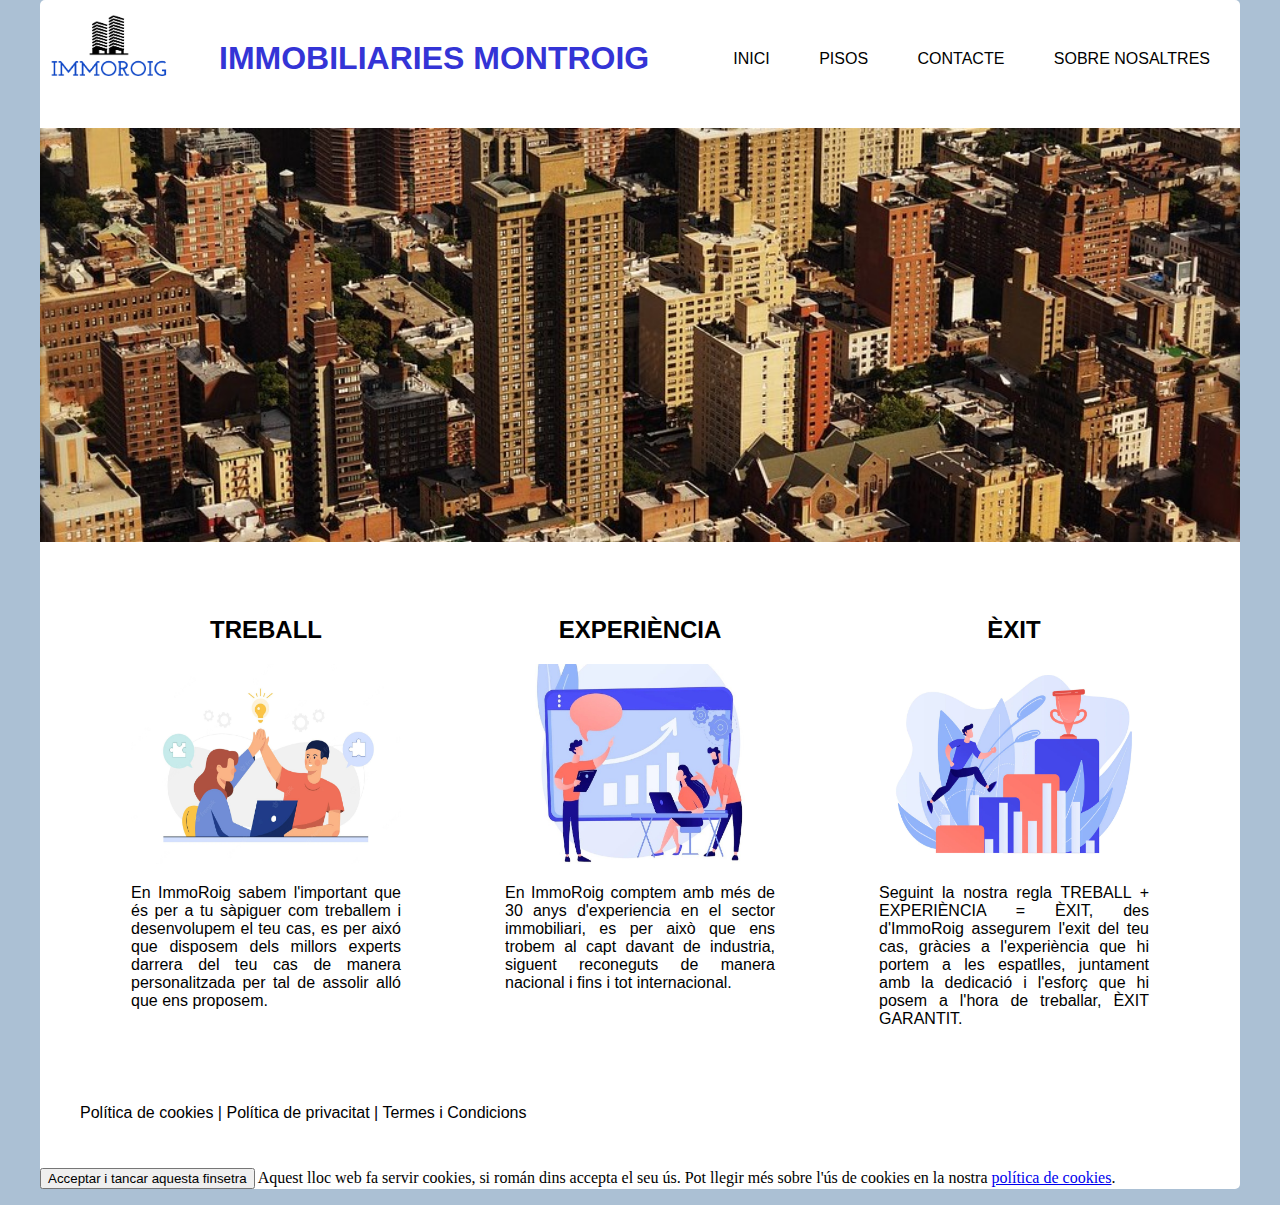
<file: index.html>
<!DOCTYPE html>
<html lang="ca">
<head>
    <meta charset="UTF-8">
    <!--metadada per a especificar la codificació dels caracters del document.-->
    <meta http-equiv="X-UA-Compatible" content="IE=edge">
    <!--Metadada per a fer indicar a Internet Explorer que mostri el contigunt en el nivell més alt possible, admetent un mode de compativilitat superior.-->
    <meta name="viewport" content="user-scalable=yes, width=device-width, initial-scale=1"> 
    <!--Metadada per a fer escalable el document en les diferents mides de pantalla.-->
    <meta name="keywords" content="immobiliaria, Mont-Roig, pisos, venda, lloguer">
    <!--Metadada per a ajudar al navegador sapiguer les paraules claus de la pàginaweb.-->
    <meta name="author" content="Saúl Banchón">
    <title>ImmoRoig Immobiliaries</title> 
    <meta name="description" content= "En ImmoRoig ens dediquem a la promoció immobiliaria, a la venda i lloguer de pisos i oficines, ubicats a Mont-Roig.">
    <!--Metadada per al que el navegador tingui una petita descripció del lloc web i a l'hora de la recerca, la teva pgina web estigui en posicionada.-->
    <meta name="robots" content= "index, follow">
    <!--Enllaç del fabvicon-->
    <link rel="shortcut icon" href="images/icono.ico" type="image/x-icon"><link rel="shortcut icon" href="images/icono.ico" type="image/x-icon">
    <!--Enllaç del full d'estíls-->
    <link rel="stylesheet" href="css/index.css">
   
    <!--En aquest apartat incloc l'script on es troba la semànitca generada a través del generador schema.org-->
    <script type="application/ld+json">
    {
      "@context": "https://schema.org",
      "@type": "RealEstateAgent",
      "name": "ImmoRoig",
      "image": "",
      "@id": "",
      "url": "https://saba570.github.io/projecte1/",
      "telephone": "692 883 533",
      "priceRange": "200K - 350K",
      "address": {
        "@type": "PostalAddress",
        "streetAddress": "Carrer d'Agustí Sardà, 8",
        "addressLocality": "Mont-Roig del Camp",
        "postalCode": "43300",
        "addressCountry": "ES"
      },
      "openingHoursSpecification": {
        "@type": "OpeningHoursSpecification",
        "dayOfWeek": [
          "Monday",
          "Tuesday",
          "Wednesday",
          "Thursday",
          "Friday",
          "Saturday",
          "Sunday"
        ],
        "opens": "00:00",
        "closes": "23:59"
      } 
    }
    </script>
    <!--Script extret de la seguent web https://jnjsite.com/sencillo-mensaje-de-aceptar-cookies-para-tu-web/, 
    per tal de poguer demanar a l'usuari que accepti els cookies.-->
    <script>
        /* ésto comprueba la localStorage si ya tiene la variable guardada */
        function compruebaAceptaCookies() {
          if(localStorage.aceptaCookies != 'true'){
            cajacookies.style.display = 'block';
          }
        }
        
        /* aquí guardamos la variable de que se ha
        aceptado el uso de cookies así no mostraremos
        el mensaje de nuevo */
        function aceptarCookies() {
          localStorage.aceptaCookies = 'true';
          cajacookies.style.display = 'none';
        }
        
        /* ésto se ejecuta cuando la web está cargada */
        $(document).ready(function () {
          compruebaAceptaCookies();
        });
    </script>
</head>
<body>
    <!--Primer div on es trobarà el contenidor de tot el document.-->
    <div class="container">
        <!--Div on es trobarà tot el contignut de la capçelera amb el seu logo, titol i index.-->
        <div class="header">
            <img src="images/logo.png" height="85" width="135" alt="">
            <h1>IMMOBILIARIES MONTROIG</h1>
            <!--Div on es troben els diferents links del index.-->
            <ul class="menu top">
                <li><a href="index.html">INICI</a></li>
                <li><a href="html/pisos.html">PISOS</a></li>
                <li><a href="html/contacte.html">CONTACTE</a></li>
                <li><a href="html/saber.html">SOBRE NOSALTRES</a></li>
            </ul>    
        </div>
        <!--Imatge panoràmica-->
            <img src="images/edificis.jpg"  height="414" width="1200" alt="">
                <div class="row">
                    <!--Tres div seguits per a separar les tres columnes de l'index.-->
                    <div class="col">
                        <h2>TREBALL</h2>
                            <img src="images/treball.jpg" height="200" width="270" alt="">
                            <p>En ImmoRoig sabem l'important que és per a tu sàpiguer com treballem 
                                i desenvolupem el teu cas, es per aixó que disposem dels millors experts
                                darrera del teu cas de manera personalitzada per tal de assolir alló que ens proposem. </p>
                    </div>
                    <div class="col">
                        <h2>EXPERIÈNCIA</h2>
                            <img src="images/experiencia.jpg" height="200" width="270" alt="">
                            <p>En ImmoRoig comptem amb més de 30 anys d'experiencia en el sector immobiliari,
                                es per això que ens trobem al capt davant de industria, siguent reconeguts 
                                de manera nacional i fins i tot internacional. </p>
                    </div>
                    <div class="col">
                        <h2>ÈXIT</h2>
                            <img src="images/motivacio.jpg" height="200" width="270" alt="">
                            <p>Seguint la nostra regla TREBALL + EXPERIÈNCIA = ÈXIT, des d'ImmoRoig 
                                assegurem l'exit del teu cas, gràcies a l'experiència que hi portem
                                a les espatlles, juntament amb la dedicació i l'esforç que hi posem a l'hora de treballar, ÈXIT GARANTIT.</p>
                    </div>
                </div>
                <!--Div per a crear un peu de pàgina, on es troba les politiques de cookies, de privacitat i els terme si condicions de la pàgina web.-->
                <div class="footer">
                    <span>
                        <a href="html/cookies.html">Política de cookies</a>  | <a href="html/privacitat.html">Política de privacitat</a> | <a href="html/termes.html">Termes i Condicions</a> 
                    </span>
                </div>
                    <!--Div on es troba l'apartat per acceptar les cookies-->
                <div id="cajacookies">
                    <p><button onclick="aceptarCookies()" class="pull-right"><i class="fa fa-times"></i> Acceptar i tancar aquesta finsetra</button>
                    Aquest lloc web fa servir cookies, si román dins accepta el seu ús.
                    Pot llegir més sobre l'ús de cookies en la nostra <a href="html/cookies.html">política de cookies</a>.</p>
                </div>
    </div>
</body>
</html>
</file>
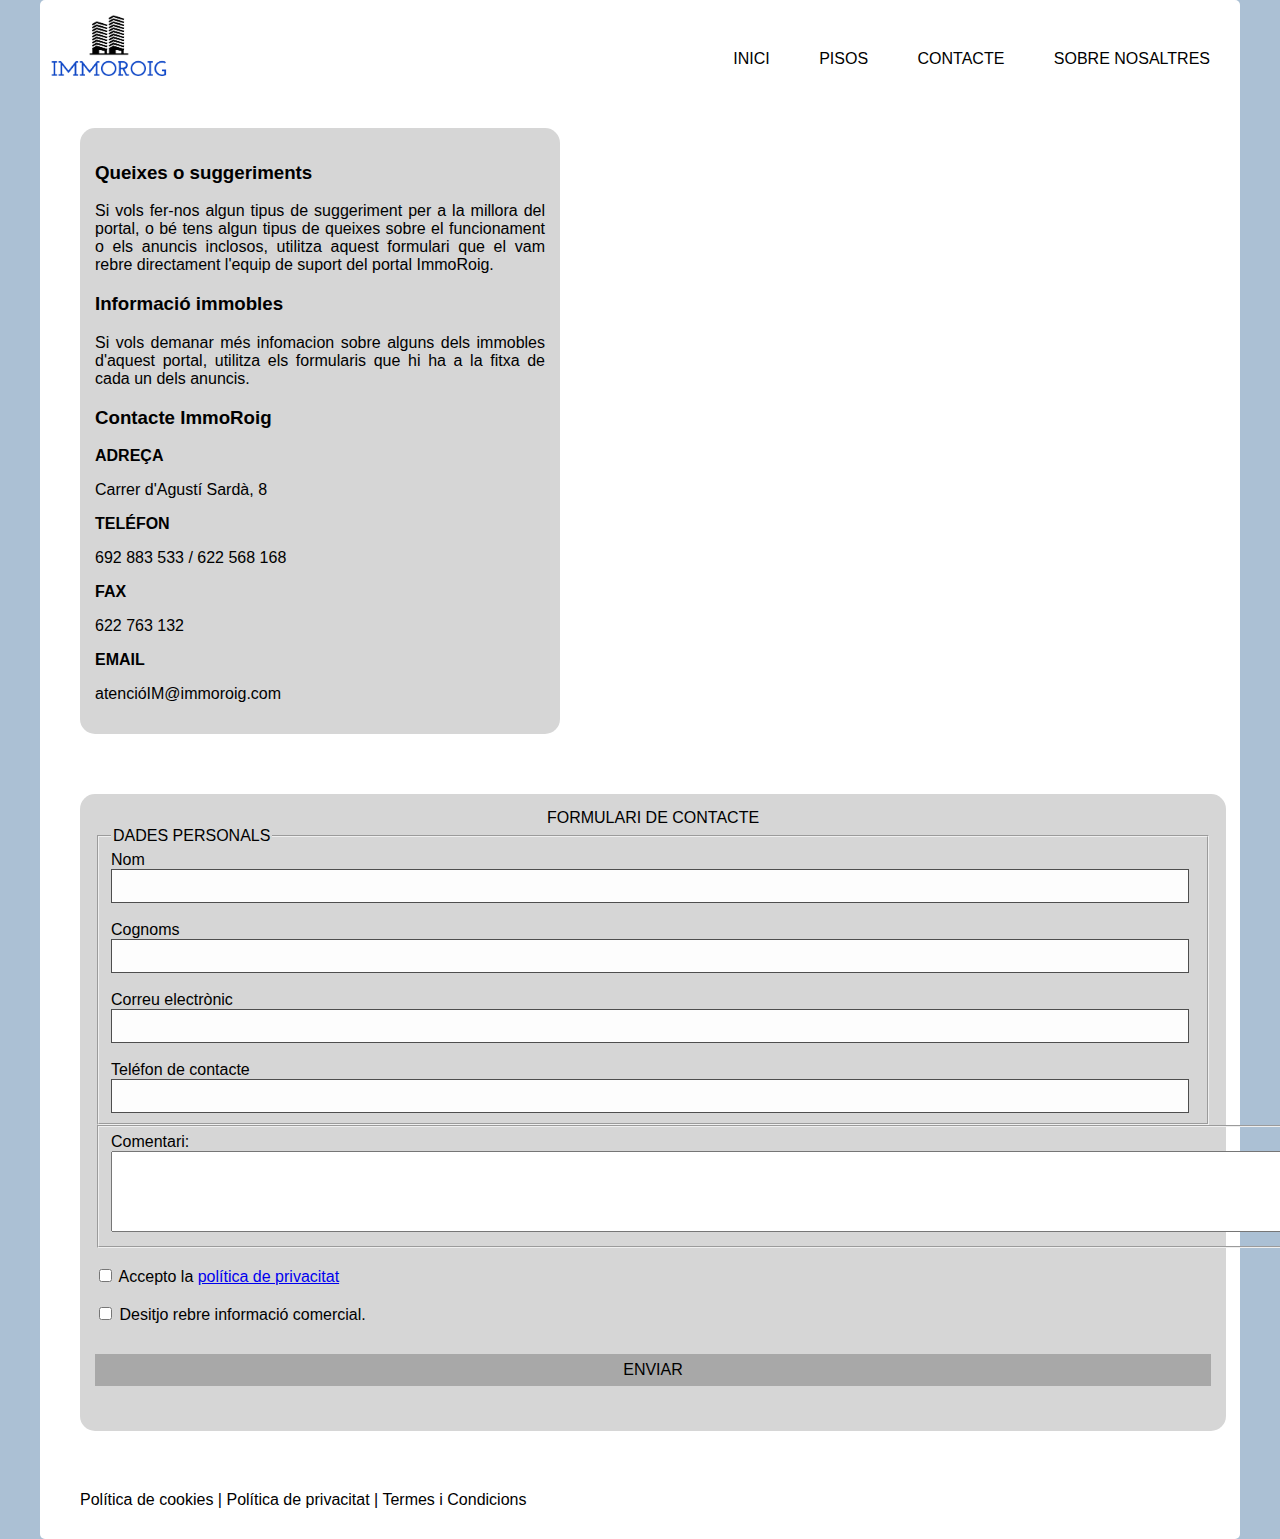
<file: html/contacte.html>
<!DOCTYPE html>
<html lang="ca">
<head>
    <meta charset="UTF-8">
    <meta http-equiv="X-UA-Compatible" content="IE=edge">
    <meta name="viewport" content="width=device-width, initial-scale=1.0">
    <title>ImmoRoig: Contacta amb nosaltres</title>
    <link rel="shortcut icon" href="../images/icono.ico" type="image/x-icon">
    <link rel="stylesheet" href="../css/contacte.css">       
</head>

<body>
   <div class="container">
        <div class="header">
            <img src="../images/logo.png" height="85" width="135" alt="">
            <ul class="menu top">
                <li><a href="../index.html">INICI</a></li>
                <li><a href="pisos.html">PISOS</a></li>
                <li><a href="contacte.html">CONTACTE</a></li>
                <li><a href="saber.html">SOBRE NOSALTRES</a></li>
            </ul>
        </div>
        <div class="info"> 
            <div class="info-top">
                <h3>Queixes o suggeriments</h3>
                <p>Si vols fer-nos algun tipus de suggeriment per a la millora del portal, 
                    o bé tens algun tipus de queixes sobre el funcionament o els anuncis 
                    inclosos, utilitza aquest formulari que el vam rebre directament l'equip 
                    de suport del portal ImmoRoig.</p>
                    <h3>Informació immobles</h3>
                    <p>Si vols demanar més infomacion sobre alguns dels immobles d'aquest 
                        portal, utilitza els formularis que hi ha a la fitxa de cada un dels anuncis.</p>
                <h3>Contacte ImmoRoig</h3>
                <p><strong>ADREÇA</strong></p>
                <p>Carrer d'Agustí Sardà, 8</p>   
                <p><strong>TELÉFON</strong></p>
                <p>692 883 533 / 622 568 168</p>
                <p><strong>FAX</strong></p>
                <p>622 763 132</p>
                <p><strong>EMAIL</strong></p>
                <p>atencióIM@immoroig.com</p>
            </div>    
            <div class="mapa">
                <iframe src="https://www.google.com/maps/embed?pb=!1m18!1m12!1m3!1d1503.5944335606946!2d0.9585641564762041!3d41.086719867323794!2m3!1f0!2f0!3f0!3m2!1i1024!2i768!4f13.1!3m3!1m2!1s0x12a1464347508797%3A0x27ddfe61711e01a7!2sCarrer%20d&#39;Agust%C3%AD%20Sard%C3%A0%2C%208%2C%2043300%20Mont-roig%20del%20Camp%2C%20Tarragona!5e0!3m2!1ses!2ses!4v1670749473197!5m2!1ses!2ses" 
                width="600" height="450" style="border:0;" allowfullscreen="" loading="lazy" referrerpolicy="no-referrer-when-downgrade">
                </iframe>
            </div>
        </div>
        <div class="row">
            <form action="contacte.php" method="post">   
                <div class="formtitol">
                FORMULARI DE CONTACTE
                </div>
                <fieldset>
                    <legend>DADES PERSONALS</legend>
                <div class="col">    
                    Nom<br>
                    <input class="botons" type="text" name="nom" value="" placeholder=""><br>
                    <br>Cognoms<br>
                    <input class="botons" type="text" name="cognoms" value="" placeholder=""><br>
                    <br>Correu electrònic<br>
                    <input class="botons" type="text" name="email" value="" placeholder=""><br>
                    <br>Teléfon de contacte<br>
                    <input class="botons" type="text" name="teléfon" value="" placeholder=""><br>
                    </div>
                </fieldset>
                <fieldset>
                    Comentari:<br>
                <textarea name="comentari" cols="148" rows="5"></textarea>
                </fieldset>
                <br>
                <input name="acceptar_privacitat" type="checkbox" value="acceptar_privacitat"> Accepto la <a href="privacitat.html">política de privacitat</a> <br>
                <br>
                <input name="acceptar_rebre" type="checkbox" value="acceptar_rebre"> Desitjo rebre informació comercial.<br>
                <input class="enviar" type="submit" name="enviar" value="ENVIAR">
            </form>
        </div>
        <div class="footer">
            <span>
                <a href="cookies.html">Política de cookies</a>  | <a href="privacitat.html">Política de privacitat</a> | <a href="termes.html">Termes i Condicions</a> 
            </span>
        </div>
    </div>
</body>
</html>
</file>
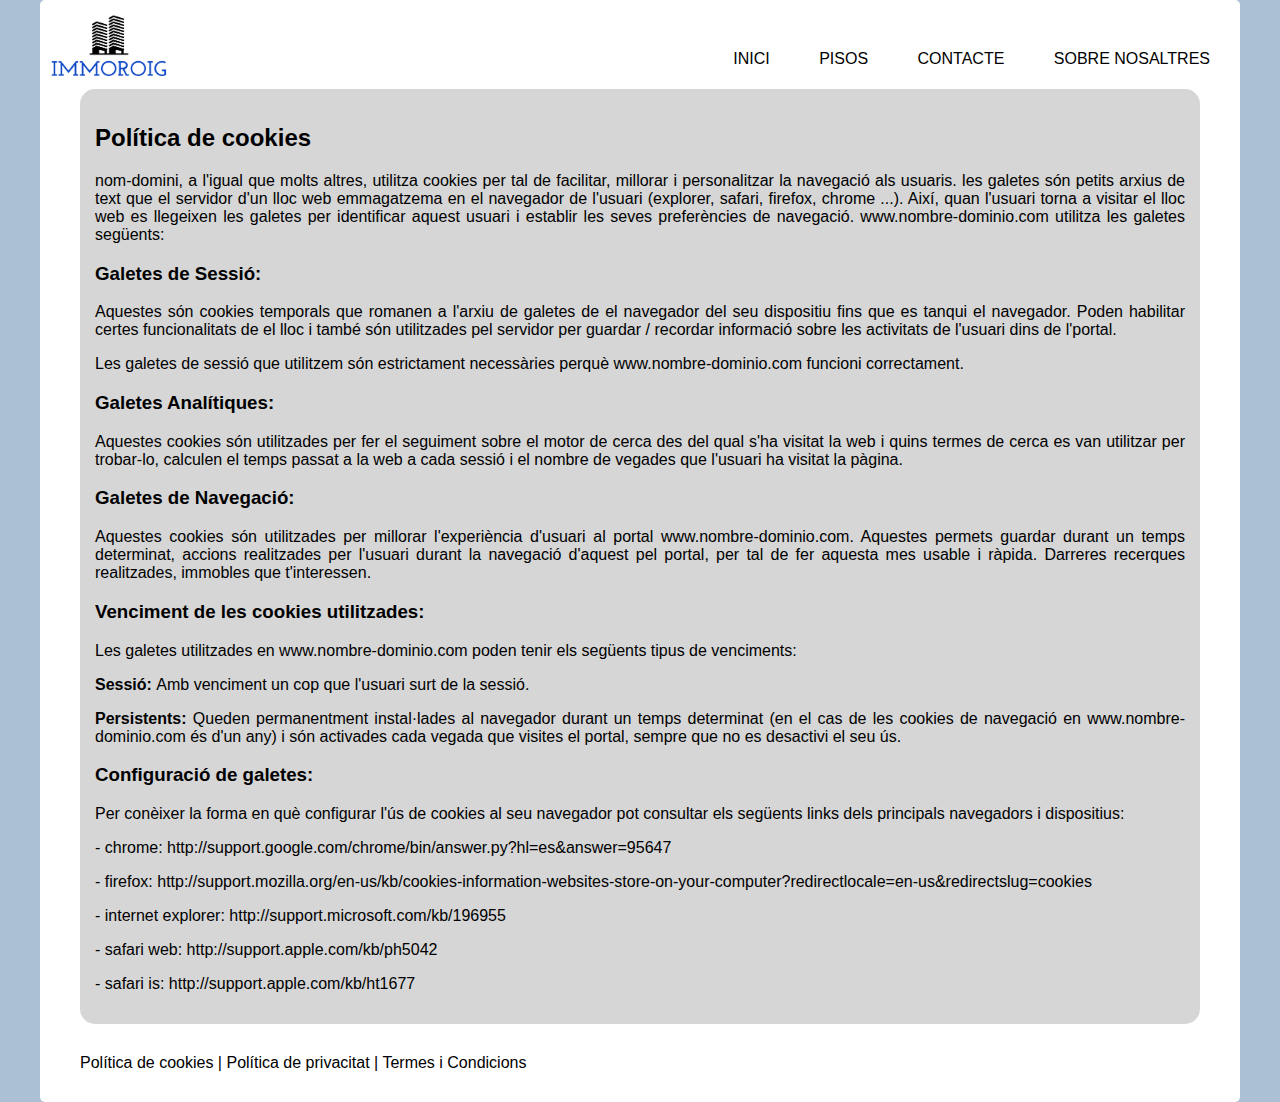
<file: html/cookies.html>
<!DOCTYPE html>
<html lang="ca">
<head>
    <meta charset="UTF-8">
    <meta http-equiv="X-UA-Compatible" content="IE=edge">
    <meta name="viewport" content="width=device-width, initial-scale=1.0">
    <title>ImmoRoig: Política de cookies</title>
    <link rel="shortcut icon" href="../images/icono.ico" type="image/x-icon">
    <link rel="stylesheet" href="../css/cookies.css">
</head>

<body>
   <div class="container">
        <div class="header">
            <img src="../images/logo.png" height="85" width="135" alt="">
            <ul class="menu top">
                <li><a href="../index.html">INICI</a></li>
                <li><a href="pisos.html">PISOS</a></li>
                <li><a href="contacte.html">CONTACTE</a></li>
                <li><a href="saber.html">SOBRE NOSALTRES</a></li>
            </ul>
        </div>
        <div class="cookies">
            <h2>Política de cookies</h2>
            <p>nom-domini, a l'igual que molts altres, utilitza cookies per tal de facilitar, 
                millorar i personalitzar la navegació als usuaris. les galetes són petits 
                arxius de text que el servidor d'un lloc web emmagatzema en el navegador de 
                l'usuari (explorer, safari, firefox, chrome ...). Així, quan l'usuari torna 
                a visitar el lloc web es llegeixen les galetes per identificar aquest usuari 
                i establir les seves preferències de navegació.
                www.nombre-dominio.com utilitza les galetes següents:</p>
            <h3>Galetes de Sessió:</h3>
            <p>Aquestes són cookies temporals que romanen a l'arxiu de galetes de el navegador 
                del seu dispositiu fins que es tanqui el navegador.
                Poden habilitar certes funcionalitats de el lloc i també són utilitzades pel 
                servidor per guardar / recordar informació sobre les activitats de l'usuari 
                dins de l'portal.</p>
            <p>Les galetes de sessió que utilitzem són estrictament necessàries perquè 
                www.nombre-dominio.com funcioni correctament.</p>
            <h3>Galetes Analítiques:</h3>
            <p>Aquestes cookies són utilitzades per fer el seguiment sobre el motor de cerca 
                des del qual s'ha visitat la web i quins termes de cerca es van utilitzar per 
                trobar-lo, calculen el temps passat a la web a cada sessió i el nombre de 
                vegades que l'usuari ha visitat la pàgina.</p>
            <h3>Galetes de Navegació:</h3>
            <p>Aquestes cookies són utilitzades per millorar l'experiència d'usuari al portal www.nombre-dominio.com. Aquestes permets guardar durant un temps determinat, accions realitzades per l'usuari durant la navegació d'aquest pel portal, per tal de fer aquesta mes usable i ràpida. Darreres recerques realitzades, immobles que t'interessen.</p>
            <h3>Venciment de les cookies utilitzades:</h3>
            <p>Les galetes utilitzades en www.nombre-dominio.com poden tenir els següents tipus de venciments:</p>
            <p><strong>Sessió: </strong>Amb venciment un cop que l'usuari surt de la sessió.</p>
            <p><strong>Persistents: </strong>Queden permanentment instal·lades al navegador durant un temps determinat (en el cas de les cookies de navegació en www.nombre-dominio.com és d'un any) i són activades cada vegada que visites el portal, sempre que no es desactivi el seu ús.</p>
            <h3>Configuració de galetes:</h3>
            <p>Per conèixer la forma en què configurar l'ús de cookies al seu navegador pot consultar els següents links dels principals navegadors i dispositius:</p>
            <p>- chrome: http://support.google.com/chrome/bin/answer.py?hl=es&answer=95647</p>
            <p>- firefox: http://support.mozilla.org/en-us/kb/cookies-information-websites-store-on-your-computer?redirectlocale=en-us&redirectslug=cookies</p>
            <p>- internet explorer: http://support.microsoft.com/kb/196955</p>
            <p>- safari web: http://support.apple.com/kb/ph5042</p>
            <p>- safari is: http://support.apple.com/kb/ht1677</p>
        </div>
        
        <div class="footer">
            <span>
                <a href="cookies.html">Política de cookies</a>  | <a href="privacitat.html">Política de privacitat</a> | <a href="termes.html">Termes i Condicions</a> 
            </span>
        </div>
    </div>
</body>
</html>
</file>
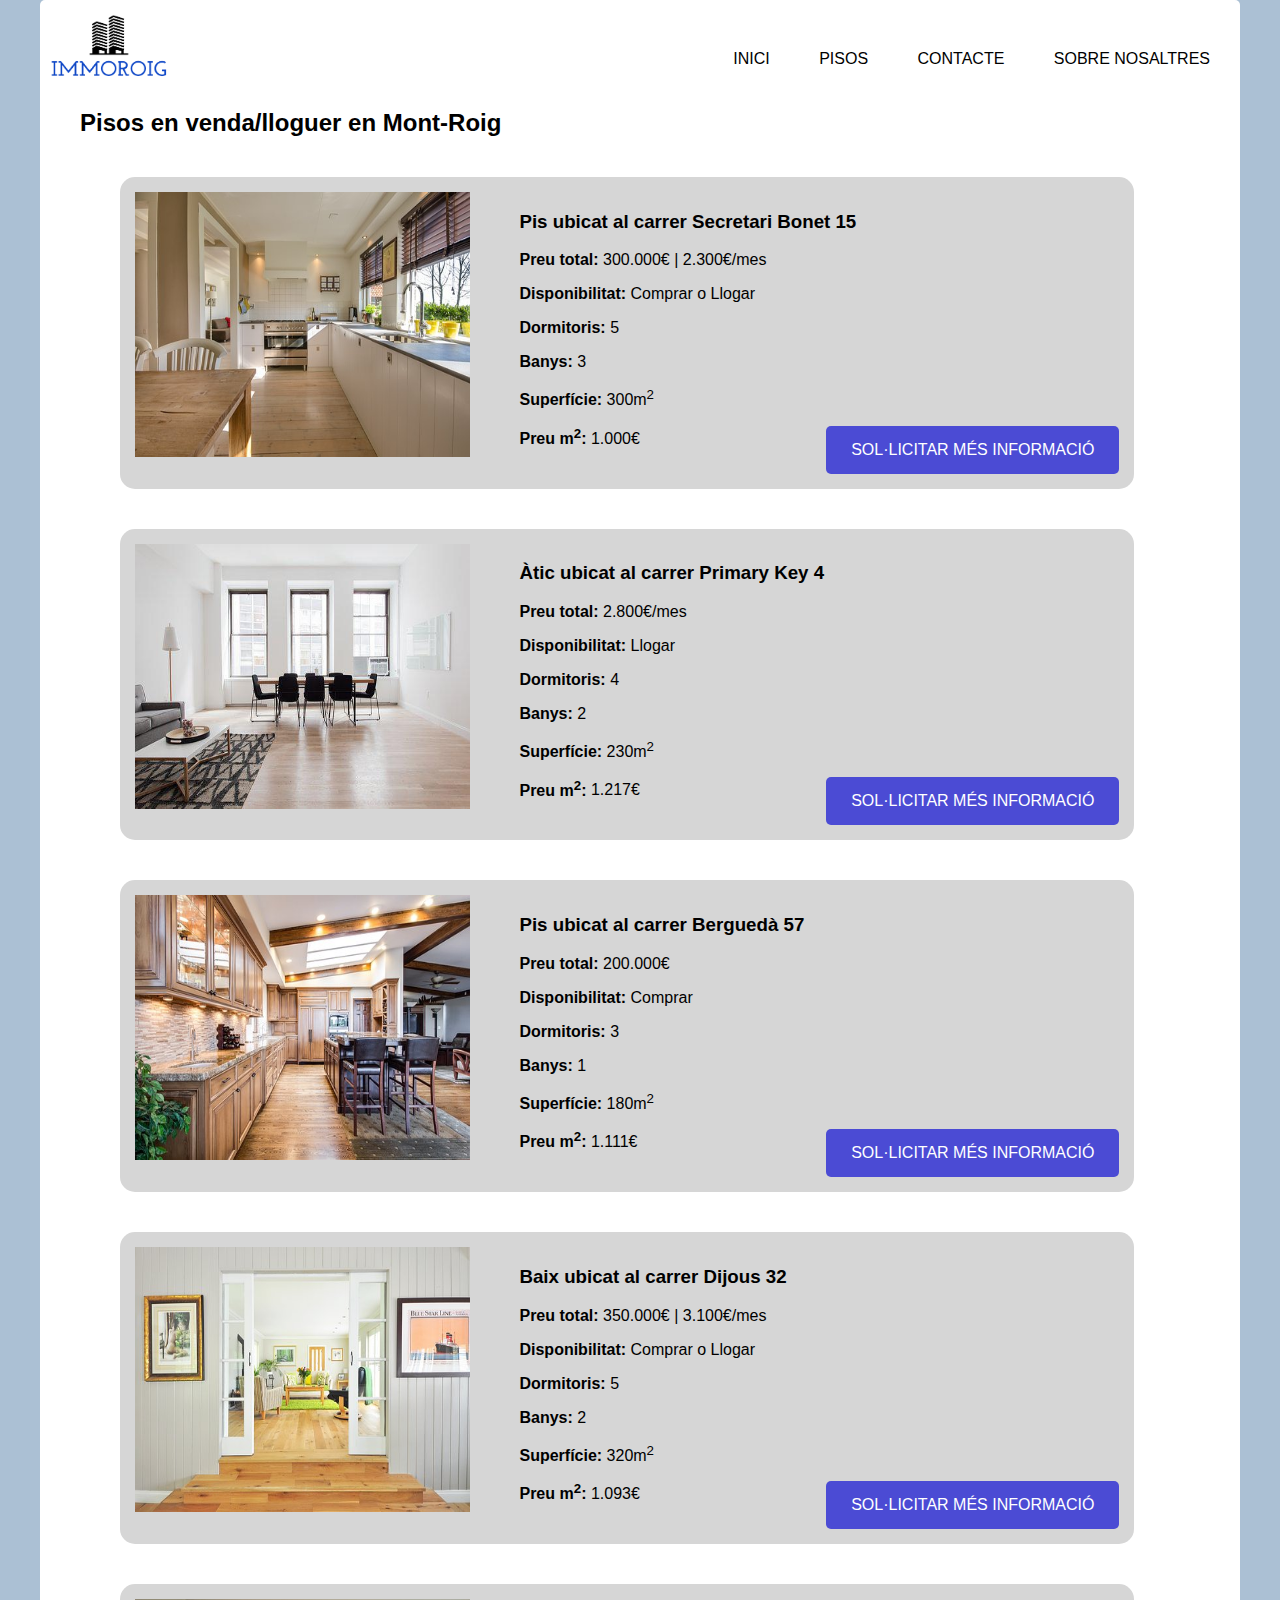
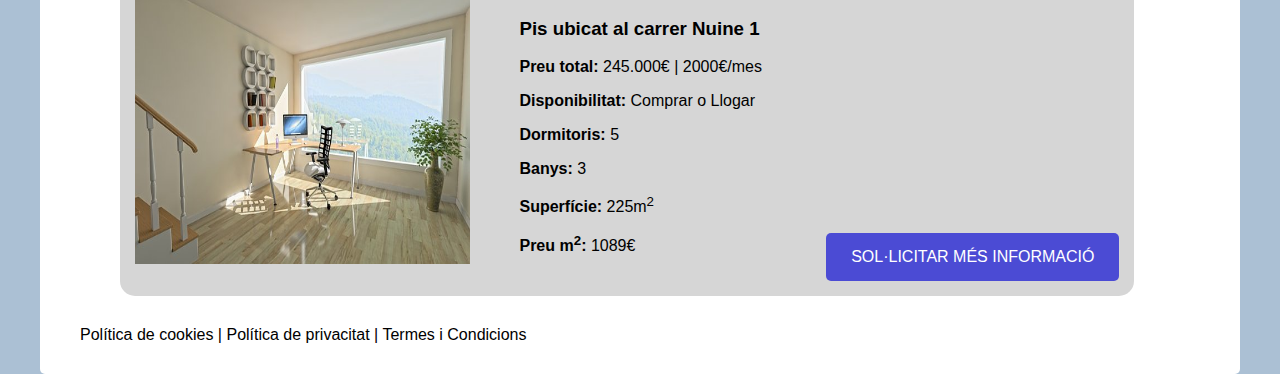
<file: html/pisos.html>
<!DOCTYPE html>
<html lang="ca">
<head>
    <meta charset="UTF-8">
    <meta http-equiv="X-UA-Compatible" content="IE=edge">
    <meta name="viewport" content="width=device-width, initial-scale=1.0">
    <title>ImmoRoig: Els nostres pisos</title>
    <meta name="description" content= "En ImmoRoig ens dediquem a la promoció immobiliaria, a la venda i lloguer de pisos i oficines, ubicats a Mont-Roig.">
    <meta name="robots" content= "index, follow">
    <link rel="shortcut icon" href="../images/icono.ico" type="image/x-icon">
    <link rel="stylesheet" href="../css/pisos.css">
</head>

<body>
   <div class="container">
        <div class="header">
            <img src="../images/logo.png" height="85" width="135" alt="">
            <ul class="menu top">
                <li><a href="../index.html">INICI</a></li>
                <li><a href="pisos.html">PISOS</a></li>
                <li><a href="contacte.html">CONTACTE</a></li>
                <li><a href="saber.html">SOBRE NOSALTRES</a></li>
            </ul>
        </div>
        <div class="venda">
            <h2>Pisos en venda/lloguer en Mont-Roig</h2>
            <div class="pis">
                <div class="fotopis">
                    <img src="../images/pis1.jpg" height="265" width="335" alt="">
                </div>
                <div class="infopis">
                    <h3>Pis ubicat al carrer Secretari Bonet 15</h3>
                    <p><strong>Preu total:</strong> 300.000€ | 2.300€/mes</p>
                    <p><strong>Disponibilitat:</strong> Comprar o Llogar</p>
                    <p><Strong>Dormitoris:</Strong> 5</p>
                    <p><strong>Banys:</strong> 3</p>
                    <p><strong>Superfície:</strong> 300m<sup>2</sup></p>
                    <p><strong>Preu m<sup>2</sup>:</strong> 1.000€ <a href="contacte.html" class="mes">SOL·LICITAR MÉS INFORMACIÓ</a></p>                    
                </div>
            </div>
            <div class="pis">
                <div class="fotopis">
                    <img src="../images/pis2.jpg" height="265" width="335" alt="">
                </div>
                <div class="infopis">
                    <h3>Àtic ubicat al carrer Primary Key 4</h3>
                    <p><strong>Preu total:</strong> 2.800€/mes</p>
                    <p><strong>Disponibilitat:</strong> Llogar</p>
                    <p><Strong>Dormitoris:</Strong> 4</p>
                    <p><strong>Banys:</strong> 2</p>
                    <p><strong>Superfície:</strong> 230m<sup>2</sup></p>
                    <p><strong>Preu m<sup>2</sup>:</strong> 1.217€ <a href="contacte.html" class="mes">SOL·LICITAR MÉS INFORMACIÓ</a></p>
                </div>
            </div>
            <div class="pis">
                <div class="fotopis">
                    <img src="../images/pis3.jpg" height="265" width="335" alt="">
                </div>
                <div class="infopis">
                    <h3>Pis ubicat al carrer Berguedà 57</h3>
                    <p><strong>Preu total:</strong> 200.000€</p>
                    <p><strong>Disponibilitat:</strong> Comprar</p>
                    <p><Strong>Dormitoris:</Strong> 3</p>
                    <p><strong>Banys:</strong> 1</p>
                    <p><strong>Superfície:</strong> 180m<sup>2</sup></p>
                    <p><strong>Preu m<sup>2</sup>:</strong> 1.111€ <a href="contacte.html" class="mes">SOL·LICITAR MÉS INFORMACIÓ</a></p>                    
                </div>
            </div>
            <div class="pis">
                <div class="fotopis">
                    <img src="../images/pis4.jpg" height="265" width="335" alt="">
                </div>
                <div class="infopis">
                    <h3>Baix ubicat al carrer Dijous 32</h3>
                    <p><strong>Preu total:</strong> 350.000€ | 3.100€/mes</p>
                    <p><strong>Disponibilitat:</strong> Comprar o Llogar</p>
                    <p><Strong>Dormitoris:</Strong> 5</p>
                    <p><strong>Banys:</strong> 2</p>
                    <p><strong>Superfície:</strong> 320m<sup>2</sup></p>
                    <p><strong>Preu m<sup>2</sup>:</strong> 1.093€ <a href="contacte.html" class="mes">SOL·LICITAR MÉS INFORMACIÓ</a></p>                    
                </div>
            </div>
            <div class="pis">
                <div class="fotopis">
                    <img src="../images/pis5.jpg" height="265" width="335" alt="">
                </div>
                <div class="infopis">
                    <h3>Pis ubicat al carrer Nuine 1</h3>
                    <p><strong>Preu total:</strong> 245.000€ | 2000€/mes</p>
                    <p><strong>Disponibilitat:</strong> Comprar o Llogar</p>              
                    <p><Strong>Dormitoris:</Strong> 5</p>
                    <p><strong>Banys:</strong> 3</p>
                    <p><strong>Superfície:</strong> 225m<sup>2</sup></p>
                    <p><strong>Preu m<sup>2</sup>:</strong> 1089€ <a href="contacte.html" class="mes">SOL·LICITAR MÉS INFORMACIÓ</a> </p>                
                </div>
            </div>
        </div>
        
        <div class="footer">
            <span>
                <a href="cookies.html">Política de cookies</a>  | <a href="privacitat.html">Política de privacitat</a> | <a href="termes.html">Termes i Condicions</a> 
            </span>
        </div>
    </div>
</body>
</html>
</file>
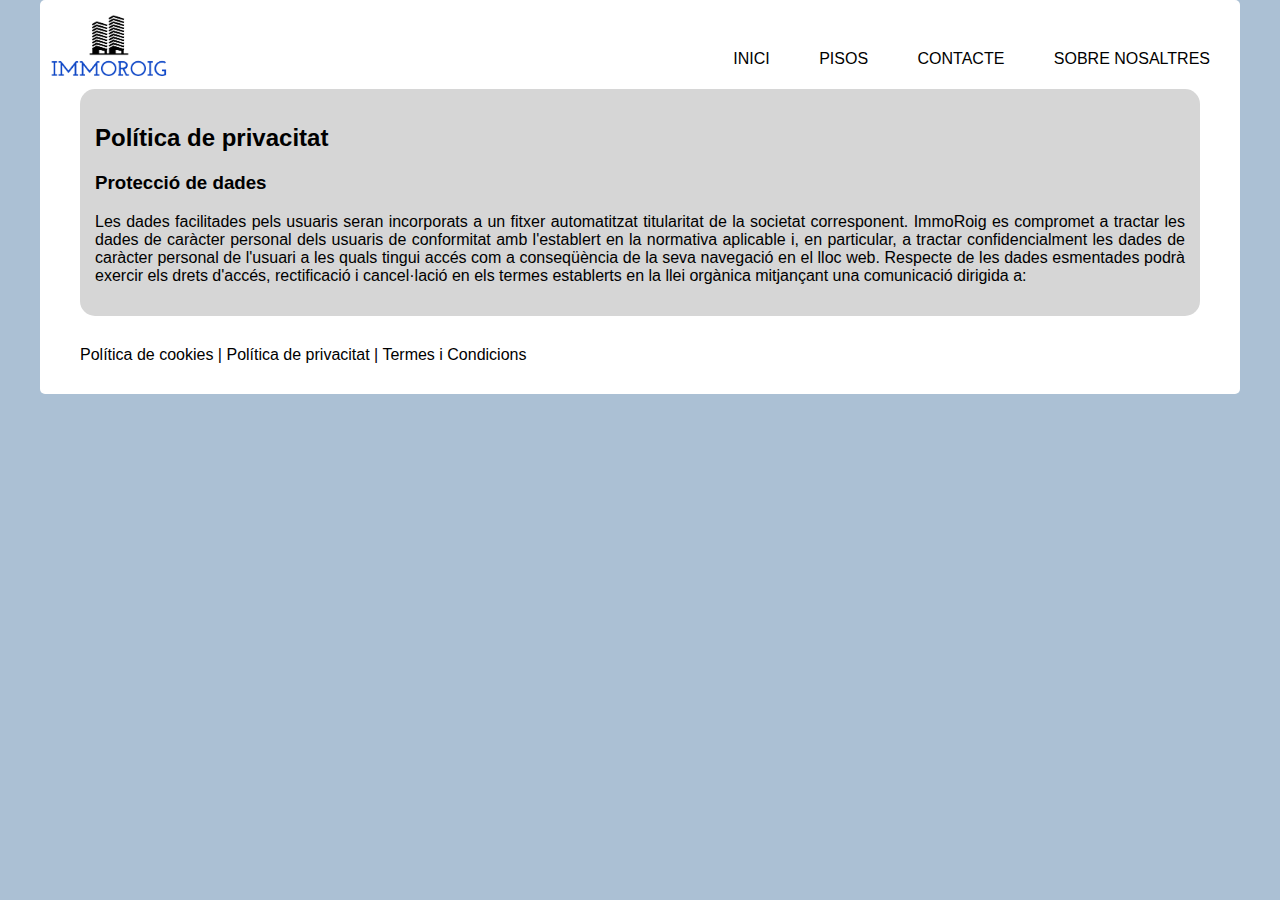
<file: html/privacitat.html>
<!DOCTYPE html>
<html lang="ca">
<head>
    <meta charset="UTF-8">
    <meta http-equiv="X-UA-Compatible" content="IE=edge">
    <meta name="viewport" content="width=device-width, initial-scale=1.0">
    <title>ImmorRoig: Política de privacitat</title>
    <link rel="shortcut icon" href="../images/icono.ico" type="image/x-icon">
    <link rel="stylesheet" href="../css/privacitat.css">
</head>

<body>
   <div class="container">
        <div class="header">
            <img src="../images/logo.png" height="85" width="135" alt="">
            <ul class="menu top">
                <li><a href="../index.html">INICI</a></li>
                <li><a href="pisos.html">PISOS</a></li>
                <li><a href="contacte.html">CONTACTE</a></li>
                <li><a href="saber.html">SOBRE NOSALTRES</a></li>
            </ul>
        </div>
        <div class="privacitat">
            <h2>Política de privacitat</h2>
            <h3>Protecció de dades</h3>
            <p>Les dades facilitades pels usuaris seran incorporats a un fitxer automatitzat 
                titularitat de la societat corresponent. ImmoRoig es compromet a tractar 
                les dades de caràcter personal dels usuaris de conformitat amb l'establert en 
                la normativa aplicable i, en particular, a tractar confidencialment les dades 
                de caràcter personal de l'usuari a les quals tingui accés com a conseqüència 
                de la seva navegació en el lloc web. Respecte de les dades esmentades podrà 
                exercir els drets d'accés, rectificació i cancel·lació en els termes establerts 
                en la llei orgànica mitjançant una comunicació dirigida a:</p>
        </div>
        
        <div class="footer">
            <span>
                <a href="cookies.html">Política de cookies</a>  | <a href="privacitat.html">Política de privacitat</a> | <a href="termes.html">Termes i Condicions</a> 
            </span>
        </div>
    </div>
</body>
</html>
</file>
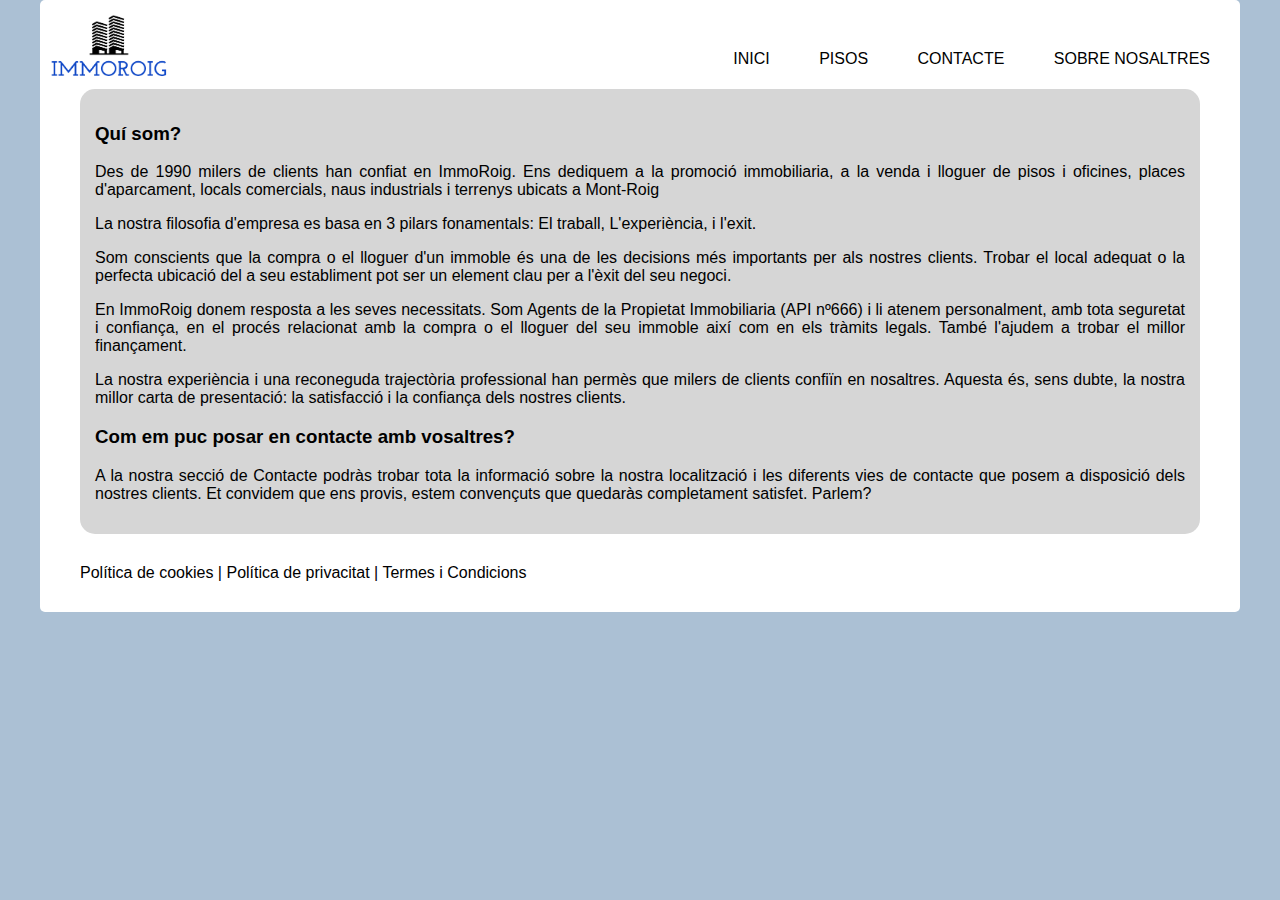
<file: html/saber.html>
<!DOCTYPE html>
<html lang="ca">
<head>
    <meta charset="UTF-8">
    <meta http-equiv="X-UA-Compatible" content="IE=edge">
    <meta name="viewport" content="width=device-width, initial-scale=1.0">
    <title>ImmoRoig: Sobre nosaltres</title>
    <link rel="shortcut icon" href="../images/icono.ico" type="image/x-icon">
    <link rel="stylesheet" href="../css/saber.css">
</head>

<body>
<div class="container"> 
    <div class="header">
        <img src="../images/logo.png" height="85" width="135" alt="">
        <ul class="menu top">
            <li><a href="../index.html">INICI</a></li>
            <li><a href="pisos.html">PISOS</a></li>
            <li><a href="contacte.html">CONTACTE</a></li>
            <li><a href="saber.html">SOBRE NOSALTRES</a></li>
        </ul>
    </div>   
    <div class="text">
        <h3>Quí som?</h3>
        <p>Des de 1990 milers de clients han confiat en ImmoRoig. Ens dediquem a la promoció immobiliaria, a la venda i lloguer de pisos i oficines, places d'aparcament, locals comercials, naus industrials i terrenys ubicats a Mont-Roig</p>
        <p>La nostra filosofia d'empresa es basa en 3 pilars fonamentals: El traball, L'experiència, i l'exit.</p>
        <p>Som conscients que la compra o el lloguer d'un immoble és una de les decisions més importants per als nostres clients. Trobar el local adequat o la perfecta ubicació del a seu establiment pot ser un element clau per a l'èxit del seu negoci.</p>
        <p>En ImmoRoig donem resposta a les seves necessitats. Som Agents de la Propietat Immobiliaria (API nº666) i li atenem personalment, amb tota seguretat i confiança, en el procés relacionat amb la compra o el lloguer del seu immoble així com en els tràmits legals. També l'ajudem a trobar el millor finançament.</p>
        <p>La nostra experiència i una reconeguda trajectòria professional han permès que milers de clients confiïn en nosaltres. Aquesta és, sens dubte, la nostra millor carta de presentació: la satisfacció i la confiança dels nostres clients.</p>

        <h3>Com em puc posar en contacte amb vosaltres?</h3>
        <p>A la nostra secció de Contacte podràs trobar tota la informació sobre la nostra localització i les diferents vies de contacte que posem a disposició dels nostres clients.
        Et convidem que ens provis, estem convençuts que quedaràs completament satisfet. Parlem?</p>
    </div>
    <div class="footer">
        <span>
            <a href="cookies.html">Política de cookies</a>  | <a href="privacitat.html">Política de privacitat</a> | <a href="termes.html">Termes i Condicions</a> 
        </span>
        
    </div>

    
</div>

</body>
</html>
</file>
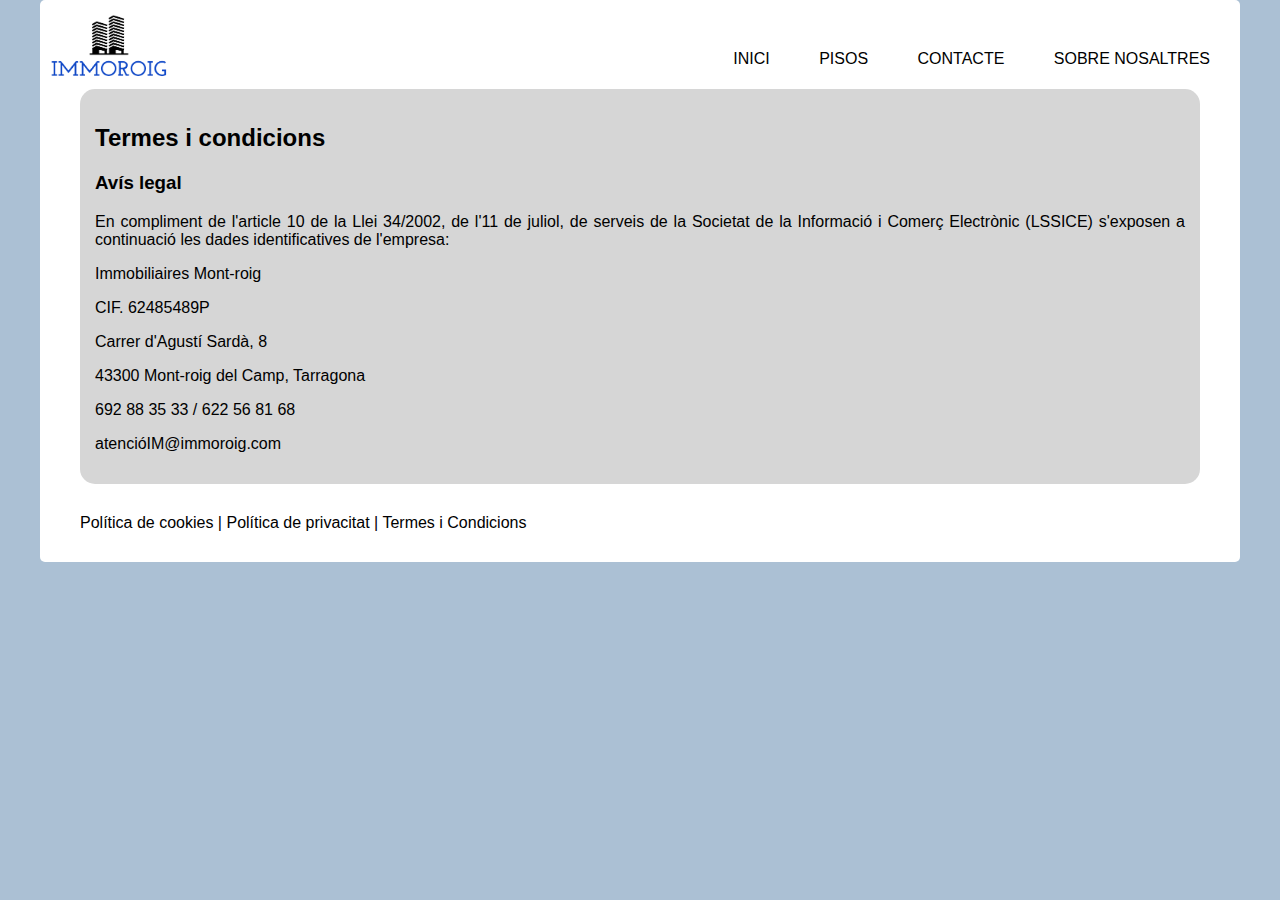
<file: html/termes.html>
<!DOCTYPE html>
<html lang="ca">
<head>
    <meta charset="UTF-8">
    <meta http-equiv="X-UA-Compatible" content="IE=edge">
    <meta name="viewport" content="width=device-width, initial-scale=1.0">
    <title>ImmoRoig: Termes i condicions</title>
    <link rel="shortcut icon" href="../images/icono.ico" type="image/x-icon">
    <link rel="stylesheet" href="../css/termes.css">
</head>

<body>
   <div class="container">
        <div class="header">
            <img src="../images/logo.png" height="85" width="135" alt="">
            <ul class="menu top">
                <li><a href="../index.html">INICI</a></li>
                <li><a href="pisos.html">PISOS</a></li>
                <li><a href="contacte.html">CONTACTE</a></li>
                <li><a href="saber.html">SOBRE NOSALTRES</a></li>
            </ul>
        </div>
        <div class="termes">
            <h2>Termes i condicions</h2>
            <h3>Avís legal</h3>
            <p>En compliment de l'article 10 de la Llei 34/2002, de l'11 de juliol, de serveis de la Societat de la Informació i Comerç Electrònic (LSSICE) s'exposen a continuació les dades identificatives de l'empresa:</p>
            <p>Immobiliaires Mont-roig</p>
            <p>CIF. 62485489P</p>
            <p>Carrer d'Agustí Sardà, 8</p>                
            <p>43300 Mont-roig del Camp, Tarragona</p>                
            <p>692 88 35 33 / 622 56 81 68</p>                
            <p>atencióIM@immoroig.com</p>
        </div>
        
        <div class="footer">
            <span>
                <a href="cookies.html">Política de cookies</a>  | <a href="privacitat.html">Política de privacitat</a> | <a href="termes.html">Termes i Condicions</a> 
            </span>
            
        </div>
    </div>
</body>
</html>
</file>
<file: css/index.css>
body{
    background: rgb(171, 192, 212);
    margin:0;
}
.container{
    width: 1200px;
    background: white;
    margin: auto;
    border-radius: 5px;
}
.top{
    margin-top: 30px;
    margin-bottom: 60px;
}
.header h1{
    display: inline-block;
    margin-top: 40px;
    margin-left: 40px;
    vertical-align: top;
    font-family: Helvetica;
    color: rgb(52, 52, 214);

}
.menu{
    float: right;
    font-family: sans-serif;
}
.menu li{
    display: inline-block;
    margin-top: 20px;
}
.menu a{
    color: black;
    text-decoration: none;
    padding: 15px;
    margin-right: 15px;
}
.menu a:hover{
    background: rgb(75, 75, 212); ;
    border-radius: 5px;
    color:white;
}
.col{
    width: 270px;
    display: inline-block;
    vertical-align: top;
    text-align: justify;
    padding: 50px;
    font-family: sans-serif;
}
.col h2{
    font-family: sans-serif;
    text-align: center;
}
.row{
    text-align: center;
    
}
.footer{
    overflow: hidden;
}
.footer a{
    color: black;
    text-decoration: none;    
}
.footer span{
    float: left;
    margin-top: 10px;
    margin-left: 40px;
    margin-bottom: 30px;
    font-family: sans-serif;
}

.cajacookies {
    display: none;
    box-shadow: 0px 0px 5px 5px #808080;
    background-color: white;
    color: black;
    padding: 10px;
    margin-left: 15px;
    margin-right: 15px;
    margin-bottom: 0px;
    position: fixed;
    top: 10px;
    width: 100%;
    font-family: sans-serif;
    
}

.cajacookies button {
    color: black;
    font-family: sans-serif;
}
</file>
<file: css/contacte.css>
.top{
    margin-top: 30px;
    margin-bottom: 60px;
}
.menu{
    float: right;
    font-family: sans-serif;

}
.menu li{
    display: inline-block;
    margin-top: 20px;
}
.menu a{
    color: black;
    text-decoration: none;
    padding: 15px;
    margin-right: 15px;
}
.menu a:hover{
    background: rgb(75, 75, 212); ;
    border-radius: 5px;
    color:white;
}

body{
    background: rgb(171, 192, 212);
    margin:0;
}

.info{
    background-color: white;
    font-family: sans-serif;
    display: inline-block;
    margin-bottom: 40px;
}

.info-top{
    display: inline-block;
    vertical-align: top;
    padding-inline: 70px;
    width: 450px;
    text-align: justify;
    border-radius: 15px;
    background-color: rgb(214, 214, 214);
    margin-bottom: 20px;
    margin-left: 40px;
    margin-right: 40px;
    padding: 15px;
    justify-content: center;
}

.mapa{
    display: inline-block;
    vertical-align: top;
    padding-inline: 0px;
    width: 380px;
    text-align: justify;
    
}
.container{
    width: 1200px;
    background: white;
    margin: auto;
    border-radius: 5px;
    
}

.botons{
    width: 98%;
    background: #fdfdfd;
    border: 1px solid rgb(78, 78, 78);
    padding: 7px;
    color: rgb(0, 0, 0);
    margin: 0px 0;
    font-size: 16px;
}

.enviar{
    width: 100%;
    background: #a8a8a8;
    border: black;
    padding: 7px;
    color: rgb(0, 0, 0);
    margin: 30px 0;
    font-size: 16px;
    font-family: sans-serif;
    text-align: center;
    justify-content: center;
}

.formtitol{
    text-align: center;
    
}
.row{
    font-family: sans-serif;
    width: 93%;
    text-align: justify;
    border-radius: 15px;
    background-color: rgb(214, 214, 214);
    margin-bottom: 50px;
    margin-left: 40px;
    padding: 15px;
    justify-content: center;
}
.footer{
    overflow: hidden;
}
.footer a{
    color: black;
    text-decoration: none;    
}
.footer span{
    float: left;
    margin-top: 10px;
    margin-left: 40px;
    margin-bottom: 30px;
    font-family: sans-serif;
}
</file>
<file: css/cookies.css>
.top{
    margin-top: 30px;
    margin-bottom: 60px;
}
.menu{
    float: right;
    font-family: sans-serif;

}
.menu li{
    display: inline-block;
    margin-top: 20px;
}
.menu a{
    color: black;
    text-decoration: none;
    padding: 15px;
    margin-right: 15px;
}
.menu a:hover{
    background: rgb(75, 75, 212); ;
    border-radius: 5px;
    color:white;
}

body{
    background: rgb(171, 192, 212);
    margin: 0px;
}


.container{
    width: 1200px;
    background: white;
    margin: auto;
    border-radius: 5px; 
}

.botons{
    width: 100%;
    background: #fdfdfd;
    border: 1px solid rgb(84, 83, 107);
    padding: 7px;
    color: rgb(0, 0, 0);
    margin: 0px 0;
    font-size: 16px;
}

.cookies{
    padding-inline: 50px;
    text-align: justify;
    padding-bottom: 40px;
    font-family: sans-serif;

    
    border-radius: 15px;
    background-color: rgb(214, 214, 214);
    margin-bottom: 20px;
    margin-left: 40px;
    margin-right: 40px;
    padding: 15px;
    justify-content: center;

}
.footer{
    overflow: hidden;
    
}
.footer a{
    color: black;
    text-decoration: none;    
}
.footer span{
    float: left;
    margin-top: 10px;
    margin-left: 40px;
    margin-bottom: 30px;
    font-family: sans-serif;
}
</file>
<file: css/pisos.css>
.top{
    margin-top: 30px;
    margin-bottom: 60px;
}
.menu{
    float: right;
    font-family: sans-serif;

}
.menu li{
    display: inline-block;
    margin-top: 20px;
}
.menu a{
    color: black;
    text-decoration: none;
    padding: 15px;
    margin-right: 15px;
}
.menu a:hover{
    background: rgb(75, 75, 212);
    border-radius: 5px;
    color:white;
}

body{
    background: rgb(171, 192, 212);
    margin: 0px;
}


.container{
    width: 1200px;
    background: white;
    margin: auto;
    border-radius: 5px; 
}

.botons{
    width: 100%;
    background: #fdfdfd;
    border: 1px solid rgb(84, 83, 107);
    padding: 7px;
    color: rgb(0, 0, 0);
    margin: 0px 0;
    font-size: 16px;
}

.cookies{
    padding-inline: 50px;
    text-align: justify;
    padding-bottom: 40px;
    font-family: sans-serif;

    
    border-radius: 15px;
    background-color: rgb(214, 214, 214);
    margin-bottom: 20px;
    margin-left: 40px;
    margin-right: 40px;
    padding: 15px;
    justify-content: center;

}
.footer{
    overflow: hidden;
    
}
.footer a{
    color: black;
    text-decoration: none;    
}
.footer span{
    float: left;
    margin-top: 10px;
    margin-left: 40px;
    margin-bottom: 30px;
    font-family: sans-serif;
}
.venda{
    margin-left: 40px;
    font-family: sans-serif;

}
.pis{
    background-color: white;
    font-family: sans-serif;
    display: inline-block;
    margin: 50px;
    margin-left: 80px;
    margin-top: 20px;

    border-radius: 15px;
    background-color: rgb(214, 214, 214);
    margin-bottom: 20px;
    margin-left: 40px;
    margin-right: 40px;
    padding: 15px;
    justify-content: center;
}
.infopis{
    display: inline-block;
    vertical-align: center;
    padding-inline: 0px;
    width: 600px;
    text-align: justify;

}

.fotopis{
    display: inline-block;
    vertical-align: top;
    padding-inline: 0px;
    width: 380px;
    text-align: justify;
}
.mes {
    background-color: rgb(75, 75, 212);
    color: white;
    padding: 15px 25px;
    text-decoration: none;
    border-radius: 5px;
    float: right;
  }
</file>
<file: css/privacitat.css>
.top{
    margin-top: 30px;
    margin-bottom: 60px;
}
.menu{
    float: right;
    font-family: sans-serif;

}
.menu li{
    display: inline-block;
    margin-top: 20px;
}
.menu a{
    color: black;
    text-decoration: none;
    padding: 15px;
    margin-right: 15px;
}
.menu a:hover{
    background: rgb(75, 75, 212); ;
    border-radius: 5px;
    color: white;
}

body{
    background: rgb(171, 192, 212);
    margin: 0px;
}

.container{
    width: 1200px;
    background: white;
    margin: auto;
    border-radius: 5px; 
}

.botons{
    width: 100%;
    background: #fdfdfd;
    border: 1px solid rgb(84, 83, 107);
    padding: 7px;
    color: rgb(0, 0, 0);
    margin: 0px 0;
    font-size: 16px;
}

.privacitat{
    padding-inline: 50px;
    text-align: justify;
    padding-bottom: 40px;
    font-family: sans-serif;

    
    border-radius: 15px;
    background-color: rgb(214, 214, 214);
    margin-bottom: 20px;
    margin-left: 40px;
    margin-right: 40px;
    padding: 15px;
    justify-content: center;

}
.footer{
    overflow: hidden;
    
}
.footer a{
    color: black;
    text-decoration: none;    
}
.footer span{
    float: left;
    margin-top: 10px;
    margin-left: 40px;
    margin-bottom: 30px;
    font-family: sans-serif;
}
</file>
<file: css/saber.css>
.top{
    margin-top: 30px;
    margin-bottom: 60px;
}
.menu{
    float: right;
    font-family: sans-serif;

}
.menu li{
    display: inline-block;
    margin-top: 20px;
}
.menu a{
    color: black;
    text-decoration: none;
    padding: 15px;
    margin-right: 15px;
}
.menu a:hover{
    background: rgb(75, 75, 212); ;
    border-radius: 5px;
    color:white;
}

body{
    background: rgb(171, 192, 212);
    margin: 0px;
}

.container{
    width: 1200px;
    background: white;
    margin: auto;
    border-radius: 5px; 
}

.botons{
    width: 100%;
    background: #fdfdfd;
    border: 1px solid rgb(84, 83, 107);
    padding: 7px;
    color: rgb(0, 0, 0);
    margin: 0px 0;
    font-size: 16px;
}

.text{
    padding-inline: 50px;
    text-align: justify;
    padding-bottom: 40px;
    font-family: sans-serif;

    
    border-radius: 15px;
    background-color: rgb(214, 214, 214);
    margin-bottom: 20px;
    margin-left: 40px;
    margin-right: 40px;
    padding: 15px;
    justify-content: center;

}
.footer{
    overflow: hidden;
    
}
.footer a{
    color: black;
    text-decoration: none;    
}
.footer span{
    float: left;
    margin-top: 10px;
    margin-left: 40px;
    margin-bottom: 30px;
    font-family: sans-serif;
}
</file>
<file: css/termes.css>
.top{
    margin-top: 30px;
    margin-bottom: 60px;
}
.menu{
    float: right;
    font-family: sans-serif;

}
.menu li{
    display: inline-block;
    margin-top: 20px;
}
.menu a{
    color: black;
    text-decoration: none;
    padding: 15px;
    margin-right: 15px;
}
.menu a:hover{
    background: rgb(75, 75, 212); ;
    border-radius: 5px;
    color:white;
}

body{
    background: rgb(171, 192, 212);
    margin: 0px;
}

.container{
    width: 1200px;
    background: white;
    margin: auto;
    border-radius: 5px; 
}

.botons{
    width: 100%;
    background: #fdfdfd;
    border: 1px solid rgb(84, 83, 107);
    padding: 7px;
    color: rgb(0, 0, 0);
    margin: 0px 0;
    font-size: 16px;
}

.termes{
    padding-inline: 50px;
    text-align: justify;
    padding-bottom: 40px;
    font-family: sans-serif;

    
    border-radius: 15px;
    background-color: rgb(214, 214, 214);
    margin-bottom: 20px;
    margin-left: 40px;
    margin-right: 40px;
    padding: 15px;
    justify-content: center;

}
.footer{
    overflow: hidden;
    
}
.footer a{
    color: black;
    text-decoration: none;    
}
.footer span{
    float: left;
    margin-top: 10px;
    margin-left: 40px;
    margin-bottom: 30px;
    font-family: sans-serif;
}
</file>
